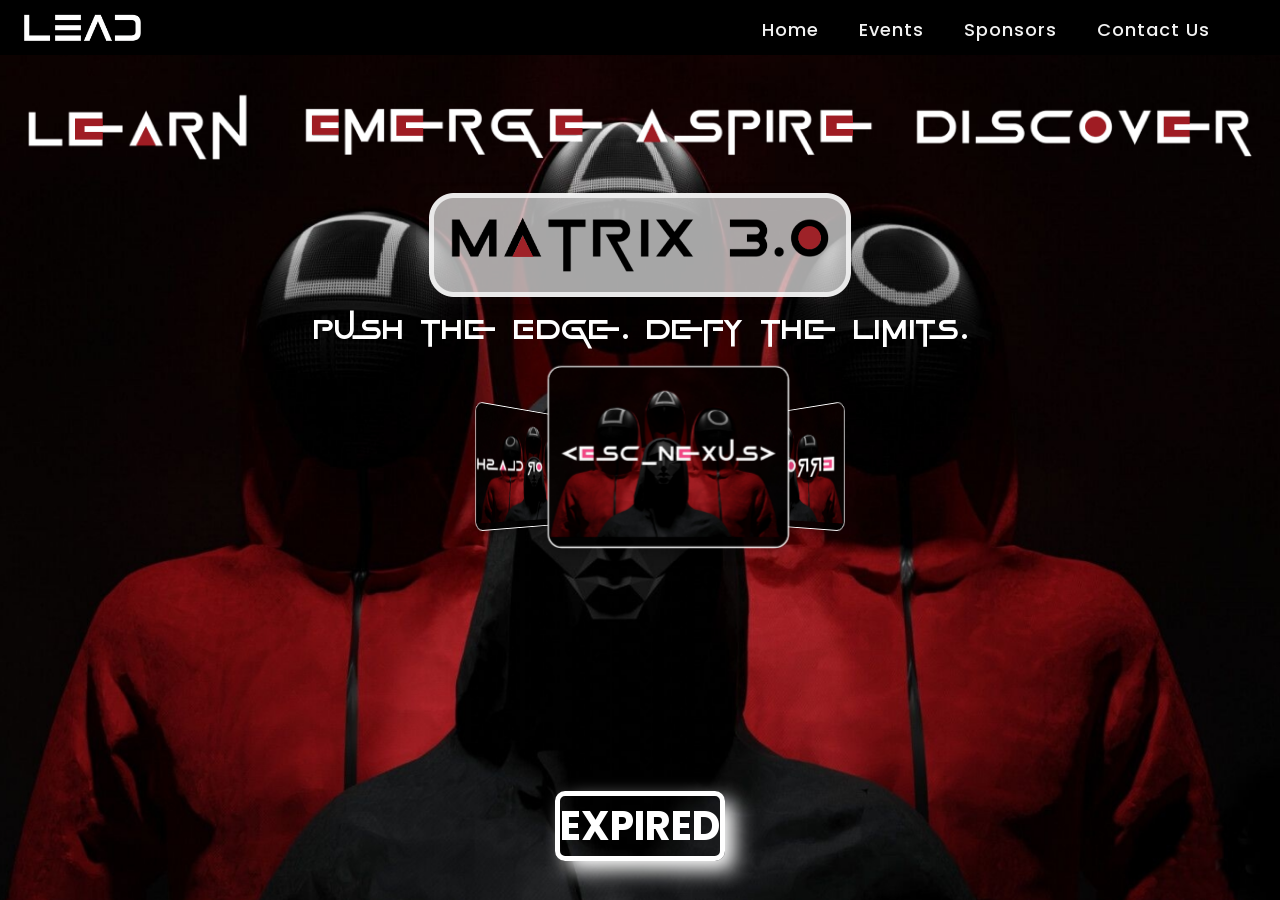
<file: Index.html>
<!DOCTYPE html>
<html lang="en" dir="ltr">
   <head>
      <meta charset="utf-8">
      <title>Matrix 3.0</title>
      <link rel="stylesheet" href="Others/Navbar/navbar.css">
      <link rel="stylesheet" href="https://cdnjs.cloudflare.com/ajax/libs/font-awesome/5.15.3/css/all.min.css"/>
      <link rel="stylesheet" href="Homepage/home.css">
      <meta name="viewport" content="width=device-width, initial-scale=1.0">
    </head>
   
    <body>

    <!--Nav Bar starts here-->
      <nav>
         <div class="logo">
            <img id="logo2" src="Others/Navbar/Leadlogo.png" >
         </div>
         <input type="checkbox" id="click">
         <label for="click" class="menu-btn">
         <i class="fas fa-bars"></i>
         </label>
         <ul>
            <li><a class="active" href="Index.html">Home</a></li>
            <li><a href="events.html">Events</a></li>
            <li><a href="Sponsors.html">Sponsors</a></li>
            <li><a href="Contact Us.html">Contact Us</a></li>
         </ul>
      </nav>

    <!--LEAD full form starts here -->
        <div class="fulllead">
            <img src="Homepage/Group 306.png" alt="lead">
        </div>

    <!--Matrix 3.0 starts here -->
        <div class="matrix">
            <img src="Homepage/Frame 37 (5).png" class="overlay-image" alt="Overlay Image">
        </div>


        <div class="tagline">Push the Edge. Defy the Limits.</div>

    <!-- Carousel -->
<div class="carousel">

    <div class="carousel-inner">

        <div class="carousel-item">
            <a href="events.html"><img src="Homepage/escape.png" alt="Image 2"></a>
        </div>

        <div class="carousel-item">
            <a href="events.html"><img src="Homepage/error404.png" alt="Image 4"></a>
        </div>

        <div class="carousel-item">
            <a href="test.html"><img src="Homepage/cashClash.png" alt="Image 6"></a>
        </div>
    </div>
</div>

    <!-- Timer element -->
<div class="timerbox">
    <!-- <img src="Homepage/Rectangle 265.png" class="timerframe" alt="Center Image"> -->
     <div id="timer" class="timer"></div>
<!-- 

    <div id="timer" class="timer"></div> -->
</div>


<script>
    // Timer Date
    var countDownDate = new Date("Jan 31, 2025 00:00:00").getTime();

    // Update the timer every 1 second
    var x = setInterval(function () {

        // Get the current date and time
        var now = new Date().getTime();

        // Find the distance between now and the count down date
        var distance = countDownDate - now;

        // Calculate days, hours, minutes, and seconds
        var days = Math.floor(distance / (1000 * 60 * 60 * 24));
        var hours = Math.floor((distance % (1000 * 60 * 60 * 24)) / (1000 * 60 * 60));
        var minutes = Math.floor((distance % (1000 * 60 * 60)) / (1000 * 60));
        var seconds = Math.floor((distance % (1000 * 60)) / 1000);

        // Display the result in the timer div
        document.getElementById("timer").innerHTML = days + " days: " + hours + "hrs: " + minutes + " mins: " + seconds + "s";

        // If the countdown is over, display a message
        if (distance < 0) {
            clearInterval(x);
            document.getElementById("timer").innerHTML = "EXPIRED";
        }
    }, 1000);


    


</script>



   </body>
</html>
</file>
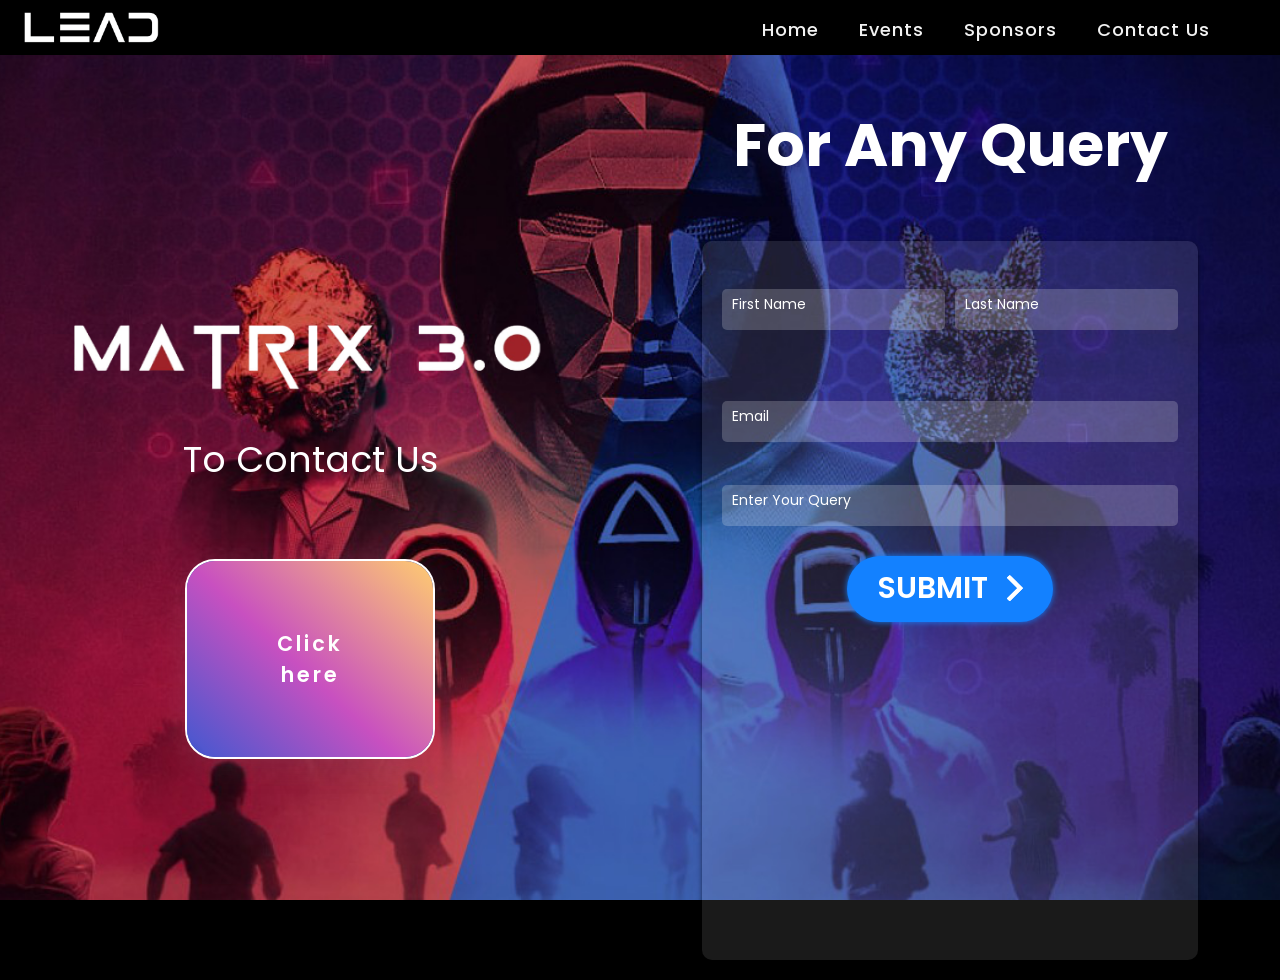
<file: Contact Us.html>
<!DOCTYPE html>
<html lang="en" dir="ltr">
   <head>
      <meta charset="utf-8">
      <title>Contact Us</title>
      <link rel="stylesheet" href="Others/Navbar/navbar.css">
      <link rel="stylesheet" href="https://cdnjs.cloudflare.com/ajax/libs/font-awesome/5.15.3/css/all.min.css"/>
      <link rel="stylesheet" href="ContactUs/contact_us.css" />
      <meta name="viewport" content="width=device-width, initial-scale=1.0">
<style>
        #logo2 {
            height: 40px;
        }

        @media (max-width: 425px) {
            #logo2 {
                height: 25px;
            }
        }
    </style>



      
   </head>
   <body>
    <nav class="navbarhide">
      <div class="logo">
         <img id="logo2" src="Others/Navbar/Leadlogo.png" >
      </div>
      <input type="checkbox" id="click">
      <label for="click" class="menu-btn">
      <i class="fas fa-bars"></i>
      </label>
      <ul>
         <li><a class="active" href="Index.html">Home</a></li>
         <li><a href="events.html">Events</a></li>
         <li><a href="Sponsors.html">Sponsors</a></li>
         <li><a href="Contact Us.html">Contact Us</a></li>
      </ul>
   </nav>


   
      <br>
      <!-- Main Content -->
      <div class="main-container">
        <div class="left-section">
  
          <img src="ContactUs/matrix.png" alt="Matrix 3.0 Image" class="matrix-image" />
          <p>To Contact Us</p>
          <div class="card">
            <div class="background"></div>
            <div class="logo1">Click here</div>
  
            <a href="http://leadtiet.netlify.app/">
              <div class="box box1">
                <span class="icon"
                  >
                  <svg xmlns="http://www.w3.org/2000/svg" viewBox="0 0 512 512"><!--!Font Awesome Free 6.7.2 by @fontawesome - https://fontawesome.com License - https://fontawesome.com/license/free Copyright 2025 Fonticons, Inc.--><path d="M352 256c0 22.2-1.2 43.6-3.3 64l-185.3 0c-2.2-20.4-3.3-41.8-3.3-64s1.2-43.6 3.3-64l185.3 0c2.2 20.4 3.3 41.8 3.3 64zm28.8-64l123.1 0c5.3 20.5 8.1 41.9 8.1 64s-2.8 43.5-8.1 64l-123.1 0c2.1-20.6 3.2-42 3.2-64s-1.1-43.4-3.2-64zm112.6-32l-116.7 0c-10-63.9-29.8-117.4-55.3-151.6c78.3 20.7 142 77.5 171.9 151.6zm-149.1 0l-176.6 0c6.1-36.4 15.5-68.6 27-94.7c10.5-23.6 22.2-40.7 33.5-51.5C239.4 3.2 248.7 0 256 0s16.6 3.2 27.8 13.8c11.3 10.8 23 27.9 33.5 51.5c11.6 26 20.9 58.2 27 94.7zm-209 0L18.6 160C48.6 85.9 112.2 29.1 190.6 8.4C165.1 42.6 145.3 96.1 135.3 160zM8.1 192l123.1 0c-2.1 20.6-3.2 42-3.2 64s1.1 43.4 3.2 64L8.1 320C2.8 299.5 0 278.1 0 256s2.8-43.5 8.1-64zM194.7 446.6c-11.6-26-20.9-58.2-27-94.6l176.6 0c-6.1 36.4-15.5 68.6-27 94.6c-10.5 23.6-22.2 40.7-33.5 51.5C272.6 508.8 263.3 512 256 512s-16.6-3.2-27.8-13.8c-11.3-10.8-23-27.9-33.5-51.5zM135.3 352c10 63.9 29.8 117.4 55.3 151.6C112.2 482.9 48.6 426.1 18.6 352l116.7 0zm358.1 0c-30 74.1-93.6 130.9-171.9 151.6c25.5-34.2 45.2-87.7 55.3-151.6l116.7 0z"/></svg>
               
               
               </span>
              </div>
            </a>
            <a href="https://www.instagram.com/lead_tiet/">
              <div class="box box2">
                <span class="icon"
                  ><svg xmlns="http://www.w3.org/2000/svg" viewBox="0 0 448 512"><!--!Font Awesome Free 6.7.2 by @fontawesome - https://fontawesome.com License - https://fontawesome.com/license/free Copyright 2025 Fonticons, Inc.--><path d="M224.1 141c-63.6 0-114.9 51.3-114.9 114.9s51.3 114.9 114.9 114.9S339 319.5 339 255.9 287.7 141 224.1 141zm0 189.6c-41.1 0-74.7-33.5-74.7-74.7s33.5-74.7 74.7-74.7 74.7 33.5 74.7 74.7-33.6 74.7-74.7 74.7zm146.4-194.3c0 14.9-12 26.8-26.8 26.8-14.9 0-26.8-12-26.8-26.8s12-26.8 26.8-26.8 26.8 12 26.8 26.8zm76.1 27.2c-1.7-35.9-9.9-67.7-36.2-93.9-26.2-26.2-58-34.4-93.9-36.2-37-2.1-147.9-2.1-184.9 0-35.8 1.7-67.6 9.9-93.9 36.1s-34.4 58-36.2 93.9c-2.1 37-2.1 147.9 0 184.9 1.7 35.9 9.9 67.7 36.2 93.9s58 34.4 93.9 36.2c37 2.1 147.9 2.1 184.9 0 35.9-1.7 67.7-9.9 93.9-36.2 26.2-26.2 34.4-58 36.2-93.9 2.1-37 2.1-147.8 0-184.8zM398.8 388c-7.8 19.6-22.9 34.7-42.6 42.6-29.5 11.7-99.5 9-132.1 9s-102.7 2.6-132.1-9c-19.6-7.8-34.7-22.9-42.6-42.6-11.7-29.5-9-99.5-9-132.1s-2.6-102.7 9-132.1c7.8-19.6 22.9-34.7 42.6-42.6 29.5-11.7 99.5-9 132.1-9s102.7-2.6 132.1 9c19.6 7.8 34.7 22.9 42.6 42.6 11.7 29.5 9 99.5 9 132.1s2.7 102.7-9 132.1z"/></svg>
                ></span>
              </div>
            </a>
  
            <a href="https://www.linkedin.com/company/lead-tiet/">
              <div class="box box3">
                <span class="icon"
                >
              
                <svg xmlns="http://www.w3.org/2000/svg" viewBox="0 0 448 512"><!--!Font Awesome Free 6.7.2 by @fontawesome - https://fontawesome.com License - https://fontawesome.com/license/free Copyright 2025 Fonticons, Inc.--><path d="M100.3 448H7.4V148.9h92.9zM53.8 108.1C24.1 108.1 0 83.5 0 53.8a53.8 53.8 0 0 1 107.6 0c0 29.7-24.1 54.3-53.8 54.3zM447.9 448h-92.7V302.4c0-34.7-.7-79.2-48.3-79.2-48.3 0-55.7 37.7-55.7 76.7V448h-92.8V148.9h89.1v40.8h1.3c12.4-23.5 42.7-48.3 87.9-48.3 94 0 111.3 61.9 111.3 142.3V448z"/></svg>




                ></span>
              </div>
            </a>
  
            <a href="https://www.youtube.com/@leadsociety7357">
              <div class="box box4">
                <span class="icon"
                  ><svg xmlns="http://www.w3.org/2000/svg" viewBox="0 0 576 512"><!--!Font Awesome Free 6.7.2 by @fontawesome - https://fontawesome.com License - https://fontawesome.com/license/free Copyright 2025 Fonticons, Inc.--><path d="M549.7 124.1c-6.3-23.7-24.8-42.3-48.3-48.6C458.8 64 288 64 288 64S117.2 64 74.6 75.5c-23.5 6.3-42 24.9-48.3 48.6-11.4 42.9-11.4 132.3-11.4 132.3s0 89.4 11.4 132.3c6.3 23.7 24.8 41.5 48.3 47.8C117.2 448 288 448 288 448s170.8 0 213.4-11.5c23.5-6.3 42-24.2 48.3-47.8 11.4-42.9 11.4-132.3 11.4-132.3s0-89.4-11.4-132.3zm-317.5 213.5V175.2l142.7 81.2-142.7 81.2z"/></svg>
                ></span>
              </div>
            </a>
  
            <!-- <div class="box box5"></div> -->
          </div>
        </div>
  
        <div class="right-section">
          <h2>For Any Query</h2>
          <form class="query-form">
            
            <div class="name-fields">
              <input
                type="text"
                name="first_name"
                placeholder="First Name"
                required
              />
              <input
                type="text"
                name="last_name"
                placeholder="Last Name"
                required
              />
            </div>
            <div class="name-fields1">
               <input type="email" name="email" placeholder="Email" required /> 
            </div>

            <div class="name-fields2">
            <input
               type="text"
               name="query"
               placeholder="Enter Your Query"
               required
               />
            </div>



            <div class="btn-conteiner">
              <a class="btn-content" href="#">
                <span class="btn-title">SUBMIT</span>
                <span class="icon-arrow">
                  <svg
                    width="66px"
                    height="43px"
                    viewBox="0 0 66 43"
                    version="1.1"
                    xmlns="http://www.w3.org/2000/svg"
                    xmlns:xlink="http://www.w3.org/1999/xlink"
                  >
                    <g
                      id="arrow"
                      stroke="none"
                      stroke-width="1"
                      fill="none"
                      fill-rule="evenodd"
                    >
                      <path
                        id="arrow-icon-one"
                        d="M40.1543933,3.89485454 L43.9763149,0.139296592 C44.1708311,-0.0518420739 44.4826329,-0.0518571125 44.6771675,0.139262789 L65.6916134,20.7848311 C66.0855801,21.1718824 66.0911863,21.8050225 65.704135,22.1989893 C65.7000188,22.2031791 65.6958657,22.2073326 65.6916762,22.2114492 L44.677098,42.8607841 C44.4825957,43.0519059 44.1708242,43.0519358 43.9762853,42.8608513 L40.1545186,39.1069479 C39.9575152,38.9134427 39.9546793,38.5968729 40.1481845,38.3998695 C40.1502893,38.3977268 40.1524132,38.395603 40.1545562,38.3934985 L56.9937789,21.8567812 C57.1908028,21.6632968 57.193672,21.3467273 57.0001876,21.1497035 C56.9980647,21.1475418 56.9959223,21.1453995 56.9937605,21.1432767 L40.1545208,4.60825197 C39.9574869,4.41477773 39.9546013,4.09820839 40.1480756,3.90117456 C40.1501626,3.89904911 40.1522686,3.89694235 40.1543933,3.89485454 Z"
                        fill="#FFFFFF"
                      ></path>
                      <path
                        id="arrow-icon-two"
                        d="M20.1543933,3.89485454 L23.9763149,0.139296592 C24.1708311,-0.0518420739 24.4826329,-0.0518571125 24.6771675,0.139262789 L45.6916134,20.7848311 C46.0855801,21.1718824 46.0911863,21.8050225 45.704135,22.1989893 C45.7000188,22.2031791 45.6958657,22.2073326 45.6916762,22.2114492 L24.677098,42.8607841 C24.4825957,43.0519059 24.1708242,43.0519358 23.9762853,42.8608513 L20.1545186,39.1069479 C19.9575152,38.9134427 19.9546793,38.5968729 20.1481845,38.3998695 C20.1502893,38.3977268 20.1524132,38.395603 20.1545562,38.3934985 L36.9937789,21.8567812 C37.1908028,21.6632968 37.193672,21.3467273 37.0001876,21.1497035 C36.9980647,21.1475418 36.9959223,21.1453995 36.9937605,21.1432767 L20.1545208,4.60825197 C19.9574869,4.41477773 19.9546013,4.09820839 20.1480756,3.90117456 C20.1501626,3.89904911 20.1522686,3.89694235 20.1543933,3.89485454 Z"
                        fill="#FFFFFF"
                      ></path>
                      <path
                        id="arrow-icon-three"
                        d="M0.154393339,3.89485454 L3.97631488,0.139296592 C4.17083111,-0.0518420739 4.48263286,-0.0518571125 4.67716753,0.139262789 L25.6916134,20.7848311 C26.0855801,21.1718824 26.0911863,21.8050225 25.704135,22.1989893 C25.7000188,22.2031791 25.6958657,22.2073326 25.6916762,22.2114492 L4.67709797,42.8607841 C4.48259567,43.0519059 4.17082418,43.0519358 3.97628526,42.8608513 L0.154518591,39.1069479 C-0.0424848215,38.9134427 -0.0453206733,38.5968729 0.148184538,38.3998695 C0.150289256,38.3977268 0.152413239,38.395603 0.154556228,38.3934985 L16.9937789,21.8567812 C17.1908028,21.6632968 17.193672,21.3467273 17.0001876,21.1497035 C16.9980647,21.1475418 16.9959223,21.1453995 16.9937605,21.1432767 L0.15452076,4.60825197 C-0.0425130651,4.41477773 -0.0453986756,4.09820839 0.148075568,3.90117456 C0.150162624,3.89904911 0.152268631,3.89694235 0.154393339,3.89485454 Z"
                        fill="#FFFFFF"
                      ></path>
                    </g>
                  </svg>
                </span>
              </a>
            </div>
          </form>
        </div>
      </div>
  
      <script src="ContactUs/contact_us.js"></script>
  







   </body>
</html>
</file>
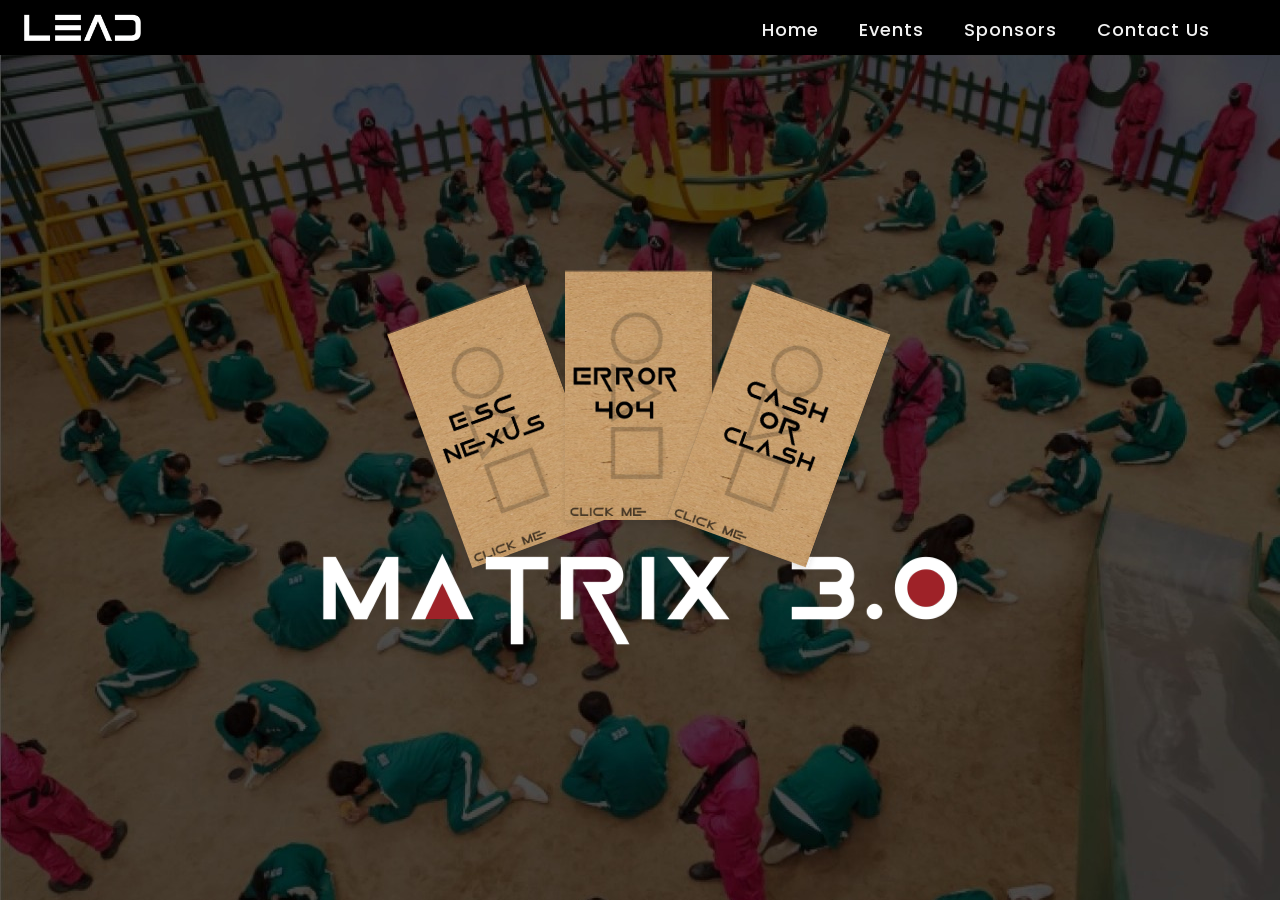
<file: events.html>
<!DOCTYPE html>
<html lang="en">
<head>
    <meta charset="UTF-8">
    <meta name="viewport" content="width=device-width, initial-scale=1.0">
    <link rel="stylesheet" href="Others/Navbar/navbar.css">
    <link rel="stylesheet" href="./events/event.css">
    <link rel="stylesheet" href="https://cdnjs.cloudflare.com/ajax/libs/font-awesome/6.0.0/css/all.min.css">

    <title>Events</title>
</head>
<body>
    <nav class="navbarhide">
        <div class="logo">
           <img id="logo2" src="Others/Navbar/Leadlogo.png" >
        </div>
        <input type="checkbox" id="click">
        <label for="click" class="menu-btn">
        <i class="fas fa-bars"></i>
        </label>
        <ul>
           <li><a class="active" href="Index.html">Home</a></li>
           <li><a href="events.html">Events</a></li>
           <li><a href="Sponsors.html">Sponsors</a></li>
           <li><a href="Contact Us.html">Contact Us</a></li>
        </ul>
     </nav>

    <div class="blackscreen" id="blackscreen"></div>

    <div class="container">
        <div class="card" id="div1" onclick="openModal('modal1')"></div>
        <div class="card" id="div2" onclick="openModal('modal2')"></div>
        <div class="card" id="div3" onclick="openModal('modal3')"></div>
    </div>

    <div id="modal1" class="modal">
        <div class="modal-content">
            <a href="" class="close-btn" onclick="closeModal()">&times;</a>
        </div>
        <img src="./events/esc_nexus.png" alt="Cash Or Clash" class="rulebookImage">
        <a href="Registration.html">
         <div class="register" onclick="redirectToPage()">Register</div>
       </a>
    </div>

    <div id="modal2" class="modal">
        <div class="modal-content">
            <a href="" class="close-btn" onclick="closeModal()">&times;</a>
        </div>
        <img src="./events/error404.png" alt="Cash Or Clash" class="rulebookImage">
        
        <a href="Registration.html">
         <div class="register" onclick="redirectToPage()">Register</div>
       </a>

    </div>

    <div id="modal3" class="modal">
        <div class="modal-content">
            <a href="#" class="close-btn" onclick="closeModal()">&times;</a>
        </div>

        <img src="./events/cash_or_clash.png" alt="Cash Or Clash" class="rulebookImage">
        <a href="Registration.html">
        <div class="register" onclick="redirectToPage()">Register</div>
      </a>
    </div>

    <div class="matrix">
        <img src="./events/matrix.png" alt="matrix">
    </div>



    <script>
        function openModal(modalId) {
            document.getElementById('blackscreen').style.display = 'block';
            document.getElementById(modalId).style.display = 'flex';
            document.querySelectorAll('.card').forEach(card => {
                card.style.opacity = '0.3'; // Dim all cards when modal opens
            });
            document.querySelector('.navbarhide').style.display = 'none';
        }

        function closeModal() {
            document.getElementById('blackscreen').style.display = 'none';
            document.querySelectorAll('.modal').forEach(modal => {
                modal.style.display = 'none';
            });
            document.querySelectorAll('.card').forEach(card => {
                card.style.opacity = '1'; // Restore card opacity when modal closes
            });

            document.querySelector('.navbarhide').style.display = 'flex';

        function redirectToPage() {
        window.location.href="Registration.html"; // Redirects to abc.html
            }
}
    </script>
</body>
</html>
</file>
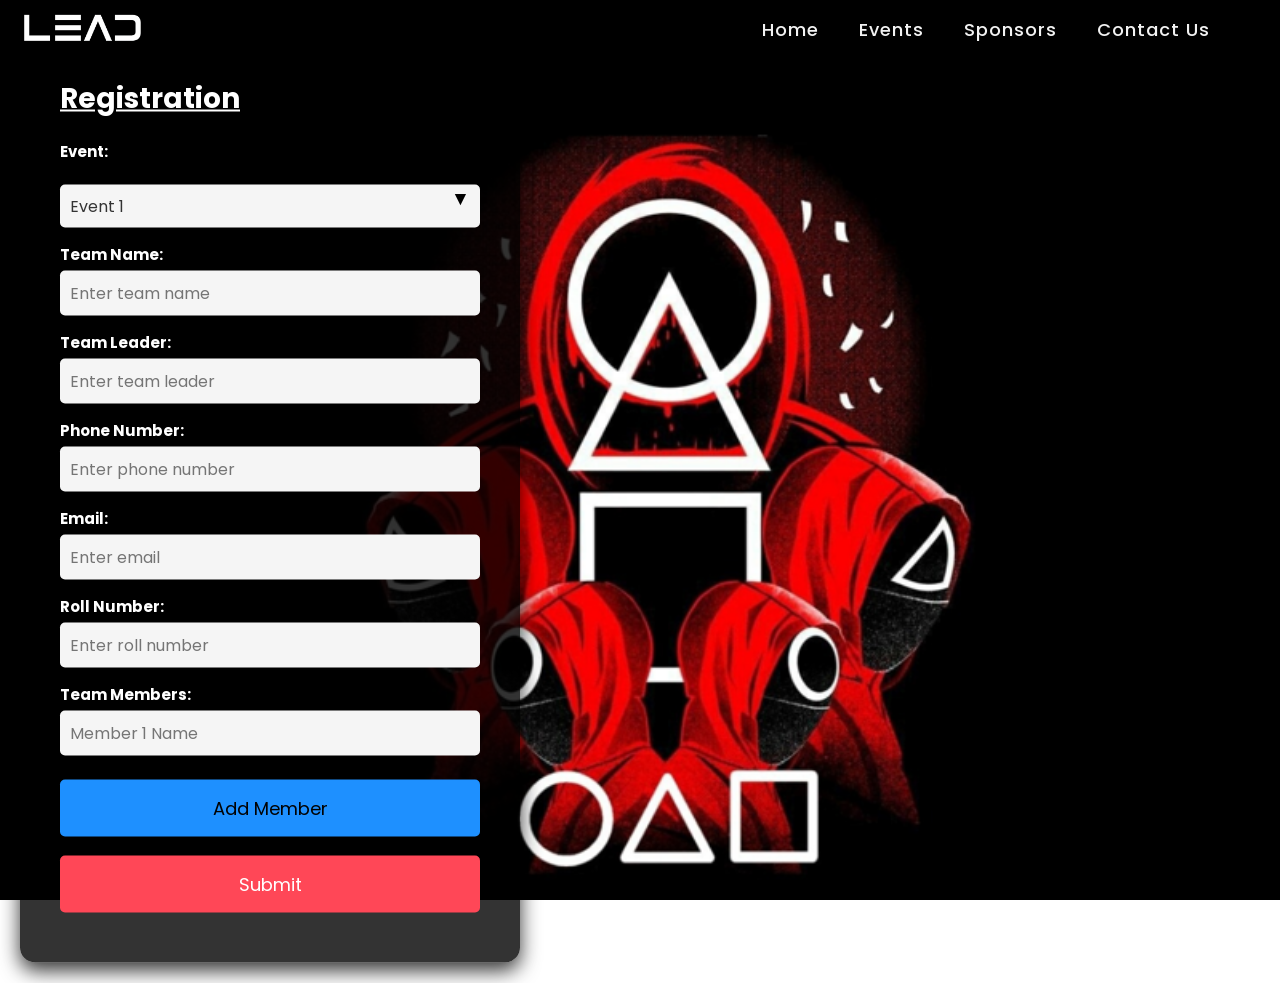
<file: Registration.html>
<!DOCTYPE html>
<html lang="en">
  <head>
    <meta charset="UTF-8" />
    <meta name="viewport" content="width=device-width, initial-scale=1.0" />
    <link rel="stylesheet" href="Others/Navbar/navbar.css">
    <link rel="stylesheet" href="https://cdnjs.cloudflare.com/ajax/libs/font-awesome/5.15.3/css/all.min.css"/>
    <title>Registration</title>
    <link rel="stylesheet" href="./registration/style.css">
  </head>
  <body>


    <nav>
      <div class="logo">
         <img id="logo2" src="Others/Navbar/Leadlogo.png" >
      </div>
      <input type="checkbox" id="click">
      <label for="click" class="menu-btn">
      <i class="fas fa-bars"></i>
      </label>
      <ul>
         <li><a class="active" href="Index.html">Home</a></li>
         <li><a href="events.html">Events</a></li>
         <li><a href="Sponsors.html">Sponsors</a></li>
         <li><a href="Contact Us.html">Contact Us</a></li>
      </ul>
   </nav>

    <!-- Main Content -->
    <div class="content">
      <div class="container">
        <h1>Registration</h1>
        <form id="registrationForm">
          <div class="form-group">
            <label for="event">Event:</label>
            <div class="select-wrapper">
              <select id="event" name="event" required>
                <option value="event1" style="color: black;">Event 1</option>
                <option value="event2" style="color: black;">Event 2</option>
                <option value="event3" style="color: black;">Event 3</option>
              </select>
              <span class="dropdown-icon">&#9662</span>
            </div>
          </div>
          <div class="form-group">
            <label for="teamName">Team Name:</label>
            <input
              type="text"
              id="teamName"
              name="teamName"
              placeholder="Enter team name"
              required
            />
          </div>
          <div class="form-group">
            <label for="teamLeader">Team Leader:</label>
            <input
              type="text"
              id="teamLeader"
              name="teamLeader"
              placeholder="Enter team leader"
              required
            />
          </div>
          <div class="form-group">
            <label for="phoneNo">Phone Number:</label>
            <input
              type="tel"
              id="phoneNo"
              name="phoneNo"
              placeholder="Enter phone number"
              required
            />
          </div>
          <div class="form-group">
            <label for="email">Email:</label>
            <input
              type="email"
              id="email"
              name="email"
              placeholder="Enter email"
              required
            />
          </div>
          <div class="form-group">
            <label for="rollNo">Roll Number:</label>
            <input
              type="text"
              id="rollNo"
              name="rollNo"
              placeholder="Enter roll number"
              required
            />
          </div>
          <div id="membersContainer" class="form-group">
            <label>Team Members:</label>
            <input
              type="text"
              name="memberName"
              placeholder="Member 1 Name"
              required
            />
          </div>
          <button type="button" class="add-btn" onclick="addMember()">
            Add Member
          </button>
          <button type="submit" class="submit-btn">Submit</button>
        </form>
      </div>
    </div>

    <script>
      function toggleNavbar() {
        const navbar = document.getElementById("navbar");
        navbar.classList.toggle("open");
      }

      function addMember() {
        const membersContainer = document.getElementById("membersContainer");
        const inputCount = membersContainer.querySelectorAll("input").length;

        if (inputCount >= 3) {
            alert("You can only add up to 3 additional members.");
            return;
        }

        const newMemberInput = document.createElement("input");
        newMemberInput.type = "text";
        newMemberInput.name = "memberName";
        newMemberInput.placeholder = `Member ${inputCount + 1} Name`;
        newMemberInput.style = `
          width: 100%;
          padding: 10px;
          font-size: 16px;
          border: none;
          border-radius: 5px;
          background: rgba(255, 255, 255, 0.15);
          color: rgb(6, 6, 6);
          margin-top: 10px;
          background-color: whitesmoke;
        `;

        membersContainer.appendChild(newMemberInput);
      }

      const form = document.getElementById("registrationForm");
      form.addEventListener("submit", async (event) => {
        event.preventDefault();

        const membersInputs = document.getElementsByName("memberName");
        const members = Array.from(membersInputs)
          .map((input) => input.value.trim())
          .filter((name) => name !== "");

        const data = {
          event: document.getElementById("event").value,
          teamName: document.getElementById("teamName").value,
          teamLeader: document.getElementById("teamLeader").value,
          phoneNo: document.getElementById("phoneNo").value,
          email: document.getElementById("email").value,
          rollNo: document.getElementById("rollNo").value,
          members,
        };

        try {
          const response = await fetch("https://backend-rug7.onrender.com/register", {
            method: "POST",
            headers: {
              "Content-Type": "application/json",
            },
            body: JSON.stringify(data),
          });

          const result = await response.json();
          if (response.ok) {
            alert("Registration successful!");
          } else {
            alert(`Error: ${result.message}`);
          }
        } catch (error) {
          console.error("Error submitting form:", error);
          alert("An error occurred while submitting the form. Please try again.");
        }
      });
    </script>
  </body>
</html>
</file>
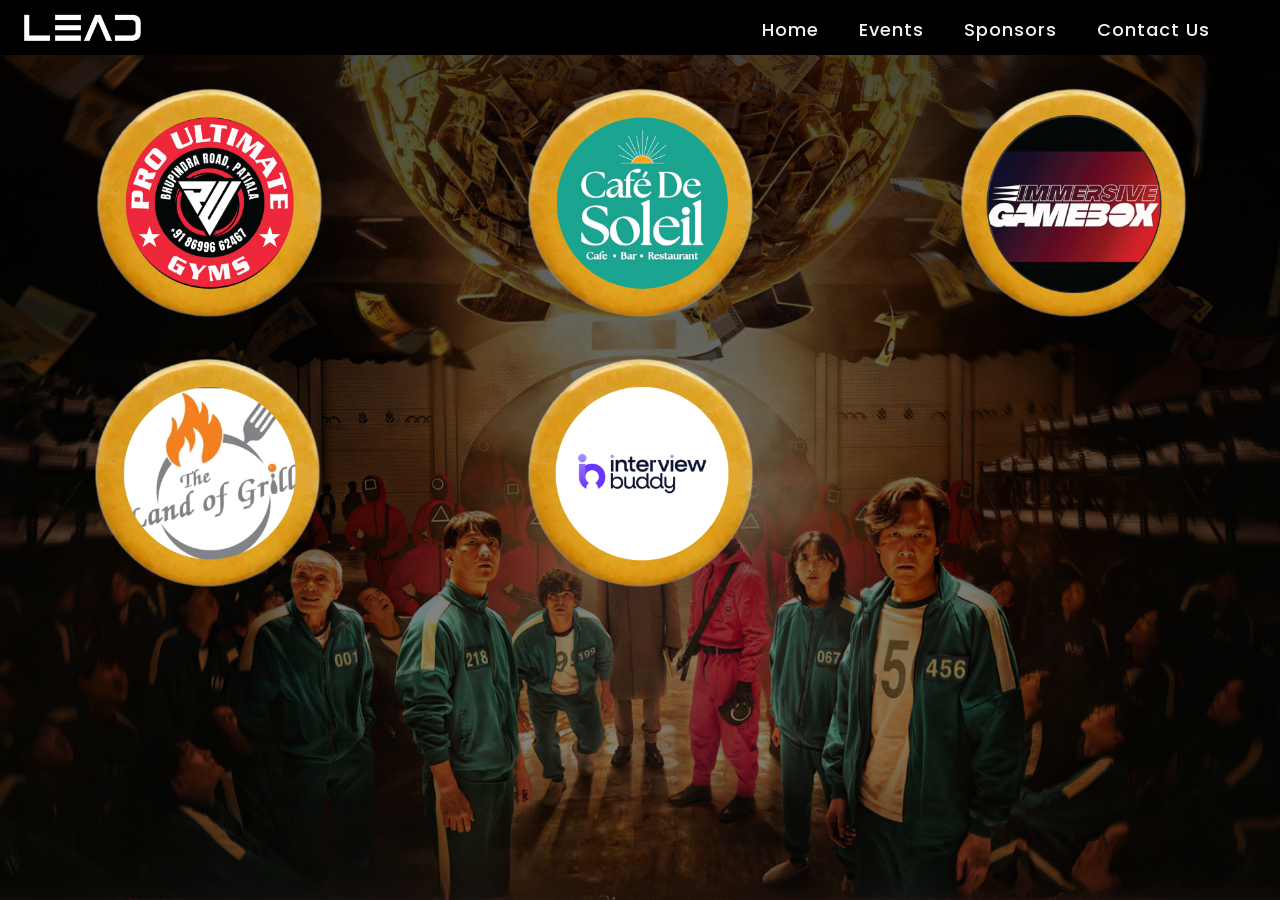
<file: Sponsors.html>
<!DOCTYPE html>
<html lang="en">
<head>
  <meta charset="UTF-8">
  <meta name="viewport" content="width=device-width, initial-scale=1.0">
  <title>Cookie Layout</title>
  <link rel="stylesheet" href="./Sponsors/sp.css">
  <link rel="stylesheet" href="Others/Navbar/navbar.css">
  <link rel="stylesheet" href="https://cdnjs.cloudflare.com/ajax/libs/font-awesome/5.15.3/css/all.min.css"/>
  
</head>
<body>
  <nav>
    <div class="logo">
       <img id="logo2" src="Others/Navbar/Leadlogo.png" >
    </div>
    <input type="checkbox" id="click">
    <label for="click" class="menu-btn">
    <i class="fas fa-bars"></i>
    </label>
    <ul>
       <li><a href="Index.html">Home</a></li>
       <li><a href="events.html">Events</a></li>
       <li><a href="Sponsors.html">Sponsors</a></li>
       <li><a href="Contact Us.html">Contact Us</a></li>
    </ul>
 </nav>

     
    

     
 <!-- <div class="mainSponsors">  
 <div class="sponser_head">
  <h1><a class="link link--SPONSERS" href="#" data-letters="Title Sponsors">Title Sponsors</a></h1>
</div>     -->



    
    
 <div class="cookie-container1">
   <div class="cookie1"></div>
   <div class="cookie-half left-half1"></div>
   <div class="cookie-half right-half1"></div>
   <div class="cookie-detail1"> <br>Pro <br>Ultimate <br> Gyms</div>
 </div>
  <!-- Container 1 -->
  <div class="cookie-container">
    <div class="cookie"></div>
    <div class="cookie-half left-half"></div>
    <div class="cookie-half right-half"></div>
    <div class="cookie-detail"><br>Cafe <br> De <br> Soleil</div>
  </div>

<!-- </div> -->

  <!-- <div class="sponser_head">
    <h1><a class="link link--SPONSERS" href="#" data-letters="SPONSERS">Associate Sponsors</a></h1>
  </div>      
<br> -->
  <!-- Container 2 -->

  <!-- Container 3 -->
  <div class="cookie-container2">
    <div class="cookie2"></div>
    <div class="cookie-half left-half2"></div>
    <div class="cookie-half right-half2"></div>
    <div class="cookie-detail2">Gamebox</div>
  </div>

  <!-- Container 4 -->
  <div class="cookie-container3">
    <div class="cookie3"></div>
    <div class="cookie-half left-half3"></div>
    <div class="cookie-half right-half3"></div>
    <div class="cookie-detail3">Land <br> Of <br>Grill</div>
  </div>

  <!-- Container 5 -->
  <div class="cookie-container4">
    <div class="cookie4"></div>
    <div class="cookie-half left-half4"></div>
    <div class="cookie-half right-half4"></div>
    <div class="cookie-detail4">Interview <br> Buddy</div>
  </div>

</body>
</html>
</file>
<file: Others/Navbar/navbar.css>
@import url('https://fonts.googleapis.com/css?family=Poppins:400,500,600,700&display=swap');
*{
  margin: 0;
  padding: 0;
  box-sizing: border-box;
  font-family: 'Poppins', sans-serif;
} 
nav{
  display: flex;
  height: 55px;
  width: 100%;
  background: #000000;
  align-items: center;
  justify-content: space-between;
  padding: 4px 50px 0px 5px;
  flex-wrap: wrap;
  z-index: 5000;
}
nav .logo{
  /* position: absolute; */
  /* top: 10px; */
  /* left: 10px; */

  font-size: 18px;
    font-weight: bold;
    color: white;
    margin: 0; /* Remove margin */
    padding: 0px 20px 0px 15px;
    height:auto;
    

}

        #logo2 {
            height: 35px;
        }

        @media (max-width: 425px) {
            #logo2 {
                height: 25px;
            }
          }

nav ul{
  display: flex;
  flex-wrap: wrap;
  list-style: none;
  z-index: 5000;



  margin: 0;
  padding: 0;
}
nav ul li{
  margin: 0 5px;
}
nav ul li a{
  color: #f2f2f2;
  text-decoration: none;
  font-size: 18px;
  font-weight: 500;
  padding: 8px 15px;
  border-radius: 5px;
  letter-spacing: 1px;
  transition: all 0.3s ease;
}
nav ul li a:hover{
  color: #111;
  background: #fff;
}

nav ul li a.active1{
  color: hsl(0, 0%, 100%);
  background: #7d6565;
}

nav .menu-btn i{
  color: #fff;
  font-size: 22px;
  cursor: pointer;
  display: none;
}
input[type="checkbox"]{
  display: none;
}
@media (max-width: 1000px){
  nav{
    padding: 0 30px 0 4px;
  }
}
@media (max-width: 900px) {
  nav .menu-btn i{
    display: block;
  }
  #click:checked ~ .menu-btn i:before{
    content: "\f00d";
  }
  nav ul{
    position: fixed;
    top: 80px;
    left: -100%;
    background: #111;
    height: 100vh;
    width: 100%;
    text-align: center;
    display: block;
    transition: all 0.3s ease;
  }
  #click:checked ~ ul{
    left: 0;
  }
  nav ul li{
    width: 100%;
    margin: 40px 0;
  }
  nav ul li a{
    width: 100%;
    margin-left: -100%;
    display: block;
    font-size: 20px;
    transition: 0.6s cubic-bezier(0.68, -0.55, 0.265, 1.55);
  }
  #click:checked ~ ul li a{
    margin-left: 0px;
  }
  nav ul li a:hover{
    background: none;
    color: cyan;
  }

  nav ul li a.active1{
    background: none;
    color: rgb(250, 250, 250);
  }
}
.content{
  position: absolute;
  top: 50%;
  left: 50%;
  transform: translate(-50%, -50%);
  text-align: center;
  z-index: -1;
  width: 100%;
  padding: 0 30px;
  color: #1b1b1b;
}
.content div{
  font-size: 40px;
  font-weight: 700;
}
</file>
<file: Homepage/home.css>
@font-face {
    font-family: 'CustomFont';
    src: url('Game Of Squids.ttf') format('truetype');
    font-weight: normal;
    font-style: normal;
}
        
        body {
            margin: 0;
            padding: 0;
            background: url('backgroundd.png') no-repeat center center fixed;
            background-size: cover;
            display: flex;
            flex-direction: column;
            align-items: center;
            height: 100vh;
            font-family: Arial, sans-serif;
/*             overflow: hidden; */
        }

        .fulllead {
           max-width: 100%;
           padding: 0%;
            /* position: relative; */

            /* transform: translateX(-50%); */
            z-index: 8;
        }

        .fulllead img {
            max-width: 100%;
            padding-left: 2%;
            padding-right: 2%;
            height: auto;
            position: relative;
        }

        .matrix {
            width: 35%; /* Container width is 35% of the viewport width */
            max-width: 100%; /* Optional: Set a maximum width */
            /* aspect-ratio: 1; Ensures the div maintains a square shape */
            display: flex;
            justify-content: center; /* Center-aligns the image horizontally */
            align-items: center; /* Center-aligns the image vertically */
          }
      
          .overlay-image {
            width: 100%; /* Image will fit inside the .matrix container */
            height: auto; /* Maintains the aspect ratio of the image */
            border-radius: 10px; /* Optional: Add rounded corners if needed */
            box-shadow: 0 4px 8px rgba(0, 0, 0, 0.2); /* Optional: Add shadow for aesthetics */
          }


          .tagline{
            color: white;
            font-size: 30px;
            font-family:'CustomFont';
          }
      
        /* Carousel styles */
        .carousel {
            position: relative;
            width: 10.5%;
            height: 20%;
            perspective: 600px;
            top: 5%;
        }

        .carousel-inner {
            width: 100%;
            height: 100%;
            position: absolute;
            transform-style: preserve-3d;
            animation: rotate 10s infinite linear reverse;
        }

        .carousel-item {
            position: absolute;
            width: 130%;
            height: auto;
            background: rgba(0, 0, 0, 0.9);
            
            border: 1px solid #ffffff;
            border-radius: 10px;
            box-shadow: 0 4px 10px rgba(0, 0, 0, 0.3);
            overflow: hidden;
            transform-style: preserve-3d;  
        }

        .carousel-item img {
            width: 100%;
            height: 100%;
            object-fit: cover;
            background-size: cover;
        }

        .carousel-item:nth-child(1) {
            transform: rotateY(0deg) translateZ(165px);
            z-index: -1;
        }

        .carousel-item:nth-child(2) {
            transform: rotateY(120deg) translateZ(165px);
            z-index: 0;
        }

        .carousel-item:nth-child(3) {
            transform: rotateY(240deg) translateZ(165px);
            z-index: 1;
        }

        @keyframes rotate {
  0% {
    transform: rotateY(0deg);
  }
  100% {
    transform: rotateY(360deg);
  }
        }

        .timerbox {
            width: 100%;
            display: flex;
            flex-direction: column;  /* Stack items vertically */
            justify-content: center;
            align-items: center;
            margin-top: 15%; /* Adjust margin to position properly */
            gap: 10px; /* Add space between elements */
            height: auto;


        }
        
        /* .timerframe {
            width: 37%;
            height: auto;
            border-radius: 1%;
            max-width: 500px;
        } */
        
        .timer {
            font-size: 40px;
            color: #fff;
            margin-top: 5%;
            margin-bottom: 2.5%;
            font-weight: bold;
            text-align: center;
            border-radius: 10px;
            box-shadow: 10px 10px 20px white;
            border: 5px solid white;
            border-radius: 10px;
           
            /* border: 10px solid rgb(176, 48, 48);
            border-radius: 20px;  */
        }


        



@media (max-width: 1250px){
    .carousel-item{
        width: 150%;
        height: auto;
    }
    .timer{
        font-size: 30px;
    }

}





       
    @media (max-width: 768px) {


        body{
                background-image: url('backgroundd1.png');
            }

        .tagline{
            font-size: 25px;
        }


        .matrix {
                width: 60%; /* Adjust the container width for smaller screens */
                position: relative;
                margin-top: 2.5%;
              }
        .timer{
                margin-top: 5% ;
                font-size: 30px;
            }
            
        .carousel{
                perspective: 600px;
            }
            
        .carousel-item{
                
                 width: 250%;
                height: auto; 
            } 
        .carousel-item:nth-child(1) {
                transform: rotateY(0deg) translateZ(100px);
                z-index: 3;
            }
    
        .carousel-item:nth-child(2) {
                transform: rotateY(120deg) translateZ(100px);
                z-index: 3;
            }
    
        .carousel-item:nth-child(3) {
                transform: rotateY(240deg) translateZ(100px);
                z-index: 3;
            } 
        }
        


        @media (max-width: 630px){
            .tagline{
                font-size: 20px;
            }

        }

    @media (max-width: 480px) {
                
    .fulllead {
        position: relative;
        margin-top: 5%;
        
        
        
        
    }
        
    .matrix {
        width: 80% !important;
        position: relative;
        margin-top: 10%;
    }

    .tagline{
        margin-top: 7.5%;
        font-size: 20px;
    }

    .carousel{
        margin-top: 10%;
    perspective: 600px;
    }
                
    .carousel-item{
                    
        width: 320%;
        height: auto; 
    } 
    .carousel-item:nth-child(1) {
        transform: rotateY(0deg) translateZ(100px);
        z-index: 1;
    }
        
    .carousel-item:nth-child(2) {
        transform: rotateY(120deg) translateZ(100px);
        z-index: 1;
    }
        
    .carousel-item:nth-child(3) {
        transform: rotateY(240deg) translateZ(100px);
        z-index: 1;
    } 
    .timer{
            font-size: 30px;
          }
    .timerbox{
        margin-top: 40%;
    }

    }


    @media (max-width: 435px){
        .tagline{
            font-size: 18px;
            margin-top: 15%;
        }

        .carousel{
            margin-top: 15%;
        }

        .timer{
            font-size: 30px;

        }

        .timerbox{
            margin-top: 20%;
        }

    }




    @media (max-width: 400px){
        .timer{
            font-size: 25px;
        }

        .tagline{
            font-size: 15px;
        }

    }

    @media (max-width: 340px){
        .timer{
            font-size: 20px;
            margin-top: 0;
            margin-bottom: 50px;
        }

        .tagline{
            font-size: 12px;
        }

    }
</file>
<file: ContactUs/contact_us.css>
/* General Reset */
*/{
  margin: 0;
  padding: 0;
 /* box-sizing: border-box; */
  font-family: "Arial", sans-serif;
  height: 100%;
  width: 100%;
}



body{

height:100vh;
width: 100%;
background: linear-gradient(
  135deg,
  #620d11 35%,
  #05284ffd 65%
); /* Diagonal gradient */
background-image: url(background.png);
background-repeat:no-repeat;
background-size: cover;
background-position: center;
background-color: #000;
background-attachment: fixed;



}



.main-container {
  width: 100vw;
  height: 100vh;
 /* height: 100vh; */ /* Full-screen height */
  display: flex;
  position: relative;

}
/* Left (red) section content */
.left-section {
  flex: 1;
  display: flex;
  flex-direction: column;
  align-items: center;
  justify-content: center;
  color: white;
  text-align: center;
  z-index: 2; /* Ensure it stays on top of the background */
}

/* Right (blue) section content */
.right-section {
  flex: 1;
  display: flex;
  flex-direction: column;
  align-items: center;
  justify-content: center;
  color: white;
  z-index: 2; /* Ensure it stays on top of the background */
  padding: 20px;
}

.matrix-image {
  max-width: 80%; /* Adjust image width */
  height: auto; /* Maintain aspect ratio */
  margin-bottom: 20px; /* Add space below the image */
  display: block;
}

.left-section h1 {
  font-size: 48px;
  margin: 0;
}

.left-section p {
  font-size: 36px;
  margin: 10px 0;
}

.hover-box {
  display: inline-block;
  margin-top: 20px;
  padding: 15px 30px;
  background: rgba(255, 255, 255, 0.8);
  color: black;
  font-weight: bold;
  text-align: center;
  border-radius: 10px;
  cursor: pointer;
  transition: transform 0.3s, box-shadow 0.3s;
}

.hover-box:hover {
  transform: scale(1.1);
  box-shadow: 0px 5px 15px rgba(0, 0, 0, 0.3);
}

/* Right Section */

.right-section h2 {
  font-size: 60px;
  margin-bottom: 20px;
}

/* Styling for "For Any Query" */
.query-heading {
  font-size: 42px; /* Make the text bigger */
  color: white;
  text-align: center; /* Center horizontally */
  margin-top: 10px; /* Move it closer to the top of the blue section */
  font-family: Arial, sans-serif;
}

/* Remove the visual outer box of the form (but not inner inputs) */
.query-form {
  height: 150%;
  width: 80%;
  border: none; /* Remove any border or outer styling */
  background: none; /* Remove background for the outer container */
  padding: 0; /* Remove any padding */
  margin-top: 5%;
}

/* Styling for input fields */
input[type="text"],
input[type="email"],
textarea { 
  display: block;
  width: 90%; /* Adjust as needed for proper width */
  margin: 10px auto; /* Center inputs and add space between them */
  padding: 10px;
  font-size: 14px;
  color: black;
  border: 1px solid #ccc;
  border-radius: 5px;
}

/* Placeholder text styling */
input::placeholder,
textarea::placeholder {
  color: #ffffff; /* Bright placeholder color */
  font-size: 14px;
  position: relative;
  top: -5px; /* Push the placeholder slightly upwards */
}

/* Submit button styling */
button [type="submit"] {
  display: inline-block;
  border-radius: 4px;
  background-color: #3d405b;
  border: none;
  color: #ffffff;
  text-align: center;
  font-size: 17px;
  padding: 16px;
  width: 130px;
  transition: all 0.5s;
  cursor: pointer;
  margin: 5px;
}

button span {
  cursor: pointer;
  display: inline-block;
  position: relative;
  transition: 0.5s;
}

button span:after {
  content: "»";
  position: absolute;
  opacity: 0;
  top: 0;
  right: -15px;
  transition: 0.5s;
}

button:hover span {
  padding-right: 15px;
}

button:hover span:after {
  opacity: 1;
  right: 0;
}





.query-form {
  background: rgba(255, 255, 255, 0.1);
  padding: 20px;
  border-radius: 10px;
  box-shadow: 0px 2px 5px rgba(0, 0, 0, 0.5);
  /* position: relative; */

}

.name-fields {
  height: 15%;
  align-items: center;
  display: flex;
  gap: 10px;
  margin-bottom: 10px;
  

}

.name-fields1{
  height: 15%;
  display: flex;
  align-items: center;
  gap: 10px;
  /* margin-top: 10px; */
  margin-bottom: 10px;


}


.namefields2{
  height: 30%;
  display: flex;
  gap: 10px;
  margin-bottom: 30px;
}

.query-form input,
.query-form textarea,
.query-form button {
  width: 100%;
  padding: 10px;
  margin-bottom: 15px;
  border: none;
  border-radius: 5px;
}

.query-form input,
.query-form textarea {
  /* height: 10%; */
  background: rgba(255, 255, 255, 0.2);
  color: white;
}


/* From Uiverse.io by Li-Deheng */ 
.btn-conteiner {
  display: flex;
  justify-content: center;
  --color-text: #ffffff;
  --color-background: #1381ff;
  --color-outline: #ff145b80;
  --color-shadow: #00000080;
  margin-top: 30px;
 
}

.btn-content {
  display: flex;
  align-items: center;
  padding: 5px 30px;
  text-decoration: none;
  font-family: 'Poppins', sans-serif;
  font-weight: 600;
  font-size: 30px;
  color: var(--color-text);
  background: var(--color-background);
  transition: 1s;
  border-radius: 100px;
  box-shadow: 0 0 0.2em 0 var(--color-background);
}

.btn-content:hover, .btn-content:focus {
  transition: 0.5s;
  -webkit-animation: btn-content 1s;
  animation: btn-content 1s;
  outline: 0.1em solid transparent;
  outline-offset: 0.2em;
  box-shadow: 0 0 0.4em 0 var(--color-background);
}

.btn-content .icon-arrow {
  transition: 0.5s;
  margin-right: 0px;
  transform: scale(0.6);
}

.btn-content:hover .icon-arrow {
  transition: 0.5s;
  margin-right: 25px;
}

.icon-arrow {
  width: 20px;
  margin-left: 15px;
  position: relative;
  top: 6%;
}
  
/* SVG */
#arrow-icon-one {
  transition: 0.4s;
  transform: translateX(-60%);
}

#arrow-icon-two {
  transition: 0.5s;
  transform: translateX(-30%);
}

.btn-content:hover #arrow-icon-three {
  animation: color_anim 1s infinite 0.2s;
}

.btn-content:hover #arrow-icon-one {
  transform: translateX(0%);
  animation: color_anim 1s infinite 0.6s;
}

.btn-content:hover #arrow-icon-two {
  transform: translateX(0%);
  animation: color_anim 1s infinite 0.4s;
}

/* SVG animations */
@keyframes color_anim {
  0% {
    fill: white;
  }

  50% {
    fill: var(--color-background);
  }

  100% {
    fill: white;
  }
}

/* Button animations */
@-webkit-keyframes btn-content {
  0% {
    outline: 0.2em solid var(--color-background);
    outline-offset: 0;
  }
}

@keyframes btn-content {
  0% {
    outline: 0.2em solid var(--color-background);
    outline-offset: 0;
  }
}

/* Responsive Design */
@media (max-width: 784px) {
  .main-container {
    flex-direction: column;
    width: fit-content; 
  }

  .left-section,
  .right-section {
    flex: unset;
    text-align: center;
    padding: 20px;
  
  }

  .query-form {
    flex-direction: column;
  }
}

/* From Uiverse.io */
.card {
  position: relative;
  width: 250px;
  height: 200px;
  background: lightgrey;
  border-radius: 30px;
  overflow: hidden;
  box-shadow: rgba(100, 100, 111, 0.2) 0px 7px 29px 0px;
  transition: all 1s ease-in-out;
  border: 2px solid rgb(255, 255, 255);
  margin-top: 10%;
}

.background {
  position: absolute;
  inset: 0;
  background-color: #4158d0;
  background-image: linear-gradient(
    43deg,
    #4158d0 0%,
    #c850c0 46%,
    #ffcc70 100%
  );
}

.logo1 {
  position: absolute;
  right: 50%;
  bottom: 50%;
  transform: translate(50%, 50%);
  transition: all 0.6s ease-in-out;
  font-size: 1.3em;
  font-weight: 600;
  color: #ffffff;
  letter-spacing: 3px;
}

.logo .logo-svg {
  fill: white;
  width: 30px;
  height: 30px;
}

.icon {
  display: inline-block;
  width: 20px;
  height: 20px;
}

.icon .svg {
  fill: rgba(255, 255, 255, 0.797);
  width: 100%;
  transition: all 0.5s ease-in-out;
}

.box {
  position: absolute;
  padding: 10px;
  text-align: right;
  background: rgba(255, 255, 255, 0.389);
  border-top: 2px solid rgb(255, 255, 255);
  border-right: 1px solid white;
  border-radius: 10% 13% 42% 0%/10% 12% 75% 0%;
  box-shadow: rgba(100, 100, 111, 0.364) -7px 7px 29px 0px;
  transform-origin: bottom left;
  transition: all 1s ease-in-out;
}

.box::before {
  content: "";
  position: absolute;
  inset: 0;
  border-radius: inherit;
  opacity: 0;
  transition: all 0.5s ease-in-out;
}

.box:hover .svg {
  fill: white;
}

.box1 {
  width: 80%;
  height: 80%;
  bottom: -80%;
  left: -80%;
}

.box1::before {
  background: radial-gradient(
    circle at 30% 107%,
    #fdf497 0%,
    #fdf497 5%,
    #ff53d4 60%,
    #62c2fe 90%
  );
}

.box1:hover::before {
  opacity: 1;
}

.box1:hover .icon .svg {
  filter: drop-shadow(0 0 5px white);
}

.box2 {
  width: 60%;
  height: 60%;
  bottom: -60%;
  left: -60%;
  transition-delay: 0.2s;
}

.box2::before {
  background: radial-gradient(circle at 30% 107%, #91e9ff 0%, #00acee 90%);
}

.box2:hover::before {
  opacity: 1;
}

.box2:hover .icon .svg {
  filter: drop-shadow(0 0 5px white);
}

.box3 {
  width: 40%;
  height: 40%;
  bottom: -40%;
  left: -40%;
  transition-delay: 0.4s;
}

.box3::before {
  background: radial-gradient(circle at 30% 107%, #969fff 0%, #b349ff 90%);
}

.box3:hover::before {
  opacity: 1;
}

.box3:hover .icon .svg {
  filter: drop-shadow(0 0 5px white);
}

.box4 {
  width: 17.5%;
  height: 17.5%;
  bottom: -17.5%;
  left: -17.5%;
  transition-delay: 0.4s;
}

.box4::before {
  background: radial-gradient(circle at 30% 107%, #969fff 0%, #b349ff 90%);
}

.box4:hover::before {
  opacity: 1;
}

.box4:hover .icon .svg {
  filter: drop-shadow(0 0 5px white);
}

.card:hover {
  transform: scale(1.1);
}

.card:hover .box {
  bottom: -1px;
  left: -1px;
}

.card:hover .logo {
  transform: translate(70px, -52px);
  letter-spacing: 0px;
}
</file>
<file: events/event.css>
/* General Styles */
body {
    margin: 0;
    padding: 0;
    font-family: Arial, sans-serif;
    display: flex;
    justify-content: center;
    align-items: center;
   
    background-image: url('./bg.jpg');
    background-size: cover;
    background-position: center;
    background-repeat: no-repeat;
    background-attachment: fixed;
   
}

/* Container */
.container {
    display: flex;
    gap: 20px;
    position: absolute;
    top: 30%;
}

/* Card Styles */
.card {
    width: 150px;
    height: 250px;

    border-radius: 0px;
    box-shadow: 0 4px 6px rgba(0, 0, 0, 0.1);

    
}
#div1 {
    background-image: url("./event1.png");
    background-size: cover;
    rotate: -20deg;
    z-index: 0;
    position: relative;
    top: 30px;
    left: 30px;
}
#div2 {
    z-index: 1;
    position: relative;
    background-image: url("./event2.png");
    background-size: cover;
}


#div3 {
    background-image: url("./event3.png");
    background-size: cover;
    rotate: 20deg;
    z-index: 2;
    position: relative;
    top: 30px;
    left: -30px;
}
#div1:hover {
    transform: translateY(-10px) scale(1.2);
    box-shadow: 0 8px 15px rgba(0, 0, 0, 0.2);
}

#div2:hover {
    transform: translateY(-10px) scale(1.2);
    box-shadow: 0 8px 15px rgba(0, 0, 0, 0.2);
}

#div3:hover {
    transform: translateY(-10px) scale(1.2);
    box-shadow: 0 8px 15px rgba(0, 0, 0, 0.2);
}


#div1, #div2, #div3 {

    transition: transform 0.3s ease; /* Smooth transition */
}




#div1.moved-left {
    transform: translateX(-200px) rotate(20deg) translateY(-100px);
}

#div2.getdown{
    transform: translateY(0px) ;
}

#div3.moved-right {
    transform: translateX(200px) rotate(-20deg)
    translateY(-100px);
}







/* Modal Styles */
#modal1 {
    display: none;
    position: relative;
    margin-top: 5%;
    width: 20vw;
    height: 90vh;
    /* background-image: url('esc_nexus.png');
    background-size: contain;
    background-repeat: no-repeat; */
    align-items: center;
    z-index: 1000;
}
#modal2 {
    display: none;
    position: relative;
    margin-top: 5%;
    width: 20vw;
    height: 80vh;
    /* background-image: url('rb.jpg');
    background-size: contain;
    background-repeat: no-repeat; */
    align-items: center;
    z-index: 1000;
   
}
#modal3 {
    display: none;
    position: relative;
    margin-top: 5%;
    width: 25vw;
    height: 80vh;
    align-items: center;
    z-index: 1000;  
    /* background-image: url('rb.jpg');
    background-size: contain;
    background-repeat: no-repeat; */

    /* background-color: blue; */
    /* background:rgba(224,177,127,255); */
    
}

.rulebookImage{
    position: absolute;
    top: 10%;
    width: 100%;
    height: 70%;
    margin-top: 0;
}


.register {
    position: absolute;
    bottom: 5%;
    left: 50%;
    transform: translateX(-50%);
    width: 80%;
    padding: 15px 0;
    background-color: #9E2228; /* Button color */
    color: #fff;
    text-align: center;
    font-size: 20px;
    font-weight: bold;
    font-family: 'Roboto', sans-serif;
    text-transform: uppercase;
    border: none;
    border-radius: 8px;
    cursor: pointer;
    transition: all 0.3s ease;
    box-shadow: 0 5px 15px rgba(0, 0, 0, 0.3);
    text-decoration: none; /* Ensure no underlines */
}

.register:hover {
    background-color: #b52b33; /* Slightly lighter red on hover */
    transform: translateX(-50%) scale(1.05);
    box-shadow: 0 8px 20px rgba(0, 0, 0, 0.4);
}

.register:active {
    background-color: #7a161b;
    transform: translateX(-50%) scale(0.98);
}



.blackscreen{
    display: none; /* Hidden by default */
    position: fixed;
    top: 0;
    left: 0;
    width: 100%;
    height: 100%;
    background-color: rgba(0, 0, 0, 0.816); /* Semi-transparent black */
    z-index: 1; /* Make sure it stays behind the popup */
}


/* Target Selector for Pop-Up */
#modal1:target,
#modal2:target,
#modal3:target {
    display: flex;
}

.close-btn {
    position: absolute;
    top: 00px;
    right: 15px;
    font-size: 24px;
    cursor: pointer;
    color: white;
    text-decoration: none;
}






.matrix img{
    width:50%;
    position: absolute;
    top: 550px;
    left: 25%;
}


/* @media screen and (max-width: 786px) {
body {

height: 150vh;
background-position: center;

}
.nav-links{
display: none!important;
}
.container{
width: 95%;

}

.card{
background-size: contain;
background-repeat: no-repeat;

}
.matrix img{
display: none;
}


#div1.moved-left {
    transform: translateY(250px) rotate(20deg)
    translateX(10px) 
}

#div2.getdown{
    transform: translateY(60px) ;
}

#div3.moved-right {
    transform: translateY(-180px) rotate(-20deg)translateX(-150px)
    
} 
}*/









@media screen and (max-width: 1150px) {


    #modal1 {
        margin-top: 6.5%;
        margin-left: 10%;
        width: 30vw;
        height: 90vh;
    }
    #modal2 {
        margin-top: 6.5%;
        margin-left: 10%;
        width: 30vw;
        height: 90vh;
       
    }
    #modal3 {
        margin-top: 6.5%;
        margin-left: 10%;
        width: 30vw;
        height: 90vh;
        
    }



}



@media screen and (max-width: 850px) {


    #modal1 {
        margin-top: 6.5%;
        margin-left: 0%;
        width: 40vw;
        height: 95vh;
    }
    #modal2 {
        margin-top: 6.5%;
        margin-left: 0%;
        width: 40vw;
        height: 95vh;
       
    }
    #modal3 {
        margin-top: 6.5%;
        margin-left: 0%;
        width: 40vw;
        height: 95vh;
        
    }



}





@media screen and (max-width: 786px) {


    #modal1 {
        margin-top: 7.5%;
        margin-left: 0%;
        width: 45vw;
        height: 90vh;
    }
    #modal2 {
        margin-top: 7.5%;
        margin-left: 0%;
        width: 45vw;
        height: 90vh;
       
    }
    #modal3 {
        margin-top: 7.5%;
        margin-left: 0%;
        width: 45vw;
        height: 90vh;
        
    }



}






@media screen and (max-width: 720px) {


    #modal1 {
        margin-top: 10%;
        margin-left: 0%;
        width: 45vw;
        height: 90vh;
    }
    #modal2 {
        margin-top: 10%;
        margin-left: 0%;
        width: 45vw;
        height: 90vh;
       
    }
    #modal3 {
        margin-top: 10%;
        margin-left: 0%;
        width: 45vw;
        height: 90vh;
        
    }

    .matrix img{
        top: 500px;
    }



}

/* @media screen and (max-width: 620px) {


    #modal1 {
        margin-top: 10%;
        margin-left: 0%;
        width: 45vw;
        height: 90vh;
    }
    #modal2 {
        margin-top: 15%;
        margin-left: 0%;
        width: 45vw;
        height: 70vh;
       
    }
    #modal3 {
        margin-top: 15%;
        margin-left: 0%;
        width: 45vw;
        height: 70vh;
        
    }



} */





@media screen and (max-width: 540px) {


    #modal1 {
        margin-top: 10%;
        margin-left: 0%;
        width: 55vw;
        height: 90vh;
    }
    #modal2 {
        margin-top: 10%;
        margin-left: 0%;
        width: 55vw;
        height: 90vh;
       
    }
    #modal3 {
        margin-top: 10%;
        margin-left: 0%;
        width: 55vw;
        height: 90vh;
        
    }

    .card {
        width: 100px;
        height: 180px;
    }

    .matrix img{
        top: 480px;
        width: 60%;
        left: 20%;
    }


}



@media screen and (max-width: 450px) {


    #modal1 {
        margin-top: 15%;
        margin-left: 0%;
        width: 70vw;
        height: 90vh;
    }
    #modal2 {
        margin-top: 15%;
        margin-left: 0%;
        width: 70vw;
        height: 90vh;
       
    }
    #modal3 {
        margin-top: 15%;
        margin-left: 0%;
        width: 70vw;
        height: 90vh;
        
    }

    .card {
        width: 100px;
        height: 180px;
    }


}



@media screen and (max-width: 420px) {


    #modal1 {
        margin-top: 16.5%;
        margin-left: 0%;
        width: 70vw;
        height: 90vh;
    }
    #modal2 {
        margin-top: 16.5%;
        margin-left: 0%;
        width: 70vw;
        height: 90vh;
       
    }
    #modal3 {
        margin-top: 16.5%;
        margin-left: 0%;
        width: 70vw;
        height: 90vh;
        
    }

    .card {
        width: 100px;
        height: 180px;
    }

    .matrix img{
        top: 500px;
        width: 70%;
        left: 15%;
    }


}




@media screen and (max-width: 350px) {


    #modal1 {
        margin-top: 25%;
        margin-left: 0%;
        width: 75vw;
        height: 90vh;
    }
    #modal2 {
        margin-top: 25%;
        margin-left: 0%;
        width: 75vw;
        height: 90vh;
       
    }
    #modal3 {
        margin-top: 25%;
        margin-left: 0%;
        width: 75vw;
        height: 90vh;
        
    }

    .card {
        width: 100px;
        height: 180px;
    }


}
</file>
<file: registration/style.css>
*{
    color: white;
    margin: 0;
    padding: 0;
    box-sizing: border-box;
}

body {
    margin: 0;
    padding: 0;
    background: url('bg.png') no-repeat center center fixed;
    background-size: cover;
    display: flex;
    flex-direction: column;
    align-items: center;
    height: 100vh;
    font-family: Arial, sans-serif;
/*             overflow: hidden; */
}


/* Main Content Styles */
.content {
    display: flex;
    justify-content: flex-start;
    padding: 20px;
    margin-top: 50px; /* Adds space for the navbar */
    height: auto;
    z-index: 1000;
}

.container {
    background: rgba(0, 0, 0, 0.8);
    padding: 40px;
    border-radius: 15px;
    width: 100%;
    max-width: 500px;
    color: white;
    box-shadow: 0 8px 20px rgba(0, 0, 0, 0.8);
    text-align: left;
    box-sizing: border-box;
    min-height: 100vh; 
    z-index: 1000;/* Ensure container stretches to the bottom */
}

h1 {
    text-align: left;
    margin-bottom: 20px;
    font-size: 28px;
    text-decoration: underline;
    color: #ffffff;
}

.form-group {
    margin-bottom: 15px;
    display: flex;
    flex-direction: column;
    align-items: flex-start;
}

.form-group label {
    margin-bottom: 5px;
    font-size: 15px;
    color: #ffffff;
}

.form-group input,
.form-group select {
    width: 100%;
    padding: 10px;
    font-size: 16px;
    border: none;
    border-radius: 5px;
    background: whitesmoke;
    color: rgb(6, 6, 6);
}

#event{
    background-color: whitesmoke;
}
form-group input,
.form-group select {
width: 100%; /* Ensures all text boxes and dropdowns have the same width */
padding: 10px; /* Consistent padding for all */
font-size: 16px; /* Uniform font size */
border: none;
border-radius: 5px;
background: rgba(255, 255, 255, 0.15); /* Consistent background */
color: rgb(6, 6, 6); /* Text color */
box-sizing: border-box; /* Ensures padding does not affect width */
}
.form-group select {
    appearance: none;
    background-color: rgba(255, 255, 255, 0.2);
    color: rgb(3, 3, 3);
    cursor: pointer;
}

button {
    width: 100%;
    padding: 15px;
    font-size: 18px;
    border: none;
    cursor: pointer;
    border-radius: 5px;
    margin-bottom: 10px;
}

.add-btn {
    background-color: #1e90ff;
    color: rgb(2, 2, 2);
}

.submit-btn {
    background-color: #ff4757;
    color: white;
}

.submit-btn:hover {
    background-color: #c82333;
}

/* Media Queries for Responsiveness */
@media (max-width: 768px) {
    .content {
        padding: 10px;
    }

    .container {
        padding: 20px;
        max-width: 90%; /* Reduce max width for better mobile responsiveness */
        min-height: auto; /* Allow content to shrink to fit smaller screens */
    }

    h1 {
        font-size: 24px;
    }

    button {
        font-size: 16px;
        padding: 12px;
    }
}

@media (max-width: 480px) {
    .content {
        padding: 5px;
    }

    .container {
        padding: 15px;
        max-width: 100%; /* Full width for smaller screens */
    }

    h1 {
        font-size: 22px;
    }

    button {
        font-size: 14px;
        padding: 10px;
    }
}




.select-wrapper {
    position: relative;
    width: 100%;
  }
  
  .select-wrapper select {
    width: 100%;
    padding: 10px;
    font-size: 16px;
    border: none;
    border-radius: 5px;
    background: #f5f5f5;
    color: #333;
    appearance: none; /* Remove default arrow */
    padding-right: 40px; /* Space for the icon */
    cursor: pointer;
  }
  
  .dropdown-icon {
    position: absolute;
    right: 15px;
    top: 50%;
    transform: translateY(-50%);
    font-size: 20px;
    color: rgb(0, 0, 0); /* Reddish color for the dropdown icon */
    pointer-events: none; /* Prevent interaction */
  }
</file>
<file: Sponsors/sp.css>
@import url('https://fonts.googleapis.com/css?family=Poppins:400,500,600,700&display=swap');

body {
  background-image: url("money2.png");
  background-size: cover;
  background-repeat: no-repeat;
  background-attachment: fixed;
  background-position: center;
  opacity: 1; /* Change from 1000% to 1 */
  color: rgb(255, 255, 255);
  display: grid;
  grid-template-columns: repeat(3, 1fr);
  gap: 20px;
  justify-items: center;
  position: relative;
  z-index: 1;
}

  
  

*{
    margin: 0;
    padding: 0;
    box-sizing: border-box;
    font-family: 'Poppins', sans-serif;
  } 
  nav{
    display: flex;
    height: 55px;
    width: 100%;
    background: #000000;
    align-items: center;
    justify-content: space-between;
    position: fixed;
    /* margin-left:25px; */
    flex-wrap: wrap;
    z-index: 50;
    padding:0px;
  }
  /* nav .logo{
    /* font-size: 35px; */
    /* font-weight: 600; */
  /* } */ 
  nav ul{
    display: flex;
    flex-wrap: wrap;
    list-style: none;
    z-index: 1000;
  }
  nav ul li{
    margin: 0 0px;
  }
  nav ul li a{
    color: #f2f2f2;
    text-decoration: none;
    font-size: 18px;
    font-weight: 500;
    padding: 8px 15px;
    border-radius: 5px;
    letter-spacing: 1px;
    transition: all 0.3s ease;
  }
  nav ul li a.active,
  nav ul li a:hover{
    color: #111;
    background: #fff;
  }
  
  nav ul li a.active1{
    color: hsl(0, 0%, 100%);
    background: #7d6565;
  }
  
  nav .menu-btn i{
    color: #fff;
    font-size: 22px;
    cursor: pointer;
    display: none;
  }
  input[type="checkbox"]{
    display: none;
  }
  @media (max-width: 1000px){
    nav{
      padding: 0 60px 0 30px;
    }
  }
  @media (max-width: 900px) {
    nav .menu-btn i{
      display: block;
    }
    #click:checked ~ .menu-btn i:before{
      content: "\f00d";
    }
    nav ul{
      position: fixed;
      top: 80px;
      left: -100%;
      background: #111;
      height: 100vh;
      width: 100%;
      text-align: center;
      display: block;
      transition: all 0.3s ease;
    }
    #click:checked ~ ul{
      left: 0;
    }
    nav ul li{
      width: 100%;
      margin: 40px 0;
    }
    nav ul li a{
      width: 100%;
      margin-left: -100%;
      display: block;
      font-size: 20px;
      transition: 0.6s cubic-bezier(0.68, -0.55, 0.265, 1.55);
    }
    #click:checked ~ ul li a{
      margin-left: 0px;
    }
    nav ul li a.active,
    nav ul li a:hover{
      background: none;
      color: cyan;
    }
  
    nav ul li a.active1{
      background: none;
      color: rgb(250, 250, 250);
    }
  }
  .content{
    position: absolute;
    top: 50%;
    left: 50%;
    transform: translate(-50%, -50%);
    text-align: center;
    z-index: -1;
    width: 100%;
    padding: 0 30px;
    color: #1b1b1b;
  }
  .content div{
    font-size: 40px;
    font-weight: 700;
  }







/* Styling for each cookie container */
.cookie-container, .cookie-container1, .cookie-container2, .cookie-container3, .cookie-container4 {
  position: relative;
  cursor: pointer;
  display: flex;
  flex-direction: column; /* Stack the cookie and details vertically */
  align-items: center;
  justify-content: center;
  width: 100px; /* Fixed width */
  height: 100px;
  margin-top:150px;
  z-index: 10;
  
  
 
}

.cookie, .cookie1, .cookie2, .cookie3, .cookie4 {
  width: 280px;
  height: 280px;
  object-fit: contain;  /* Ensures images scale properly */
}

/* Styling for the main cookie */
.cookie, .cookie1, .cookie2, .cookie3, .cookie4 {
  position: absolute;
  width: 280px;
  height: 280px;
  /* background: url('sppp.png') no-repeat center/cover;
  background-size: contain; */
  border-radius: 50%;
  transition: opacity 0.5s ease-out;
  z-index: 100;
  /* margin-bottom: 10px; */
}

.cookie{
  background: url('sponsor1.png') no-repeat center/cover;
  background-size: contain;
}

.cookie1{
  background: url('sponsor2.png') no-repeat center/cover;
  background-size: contain;
}

.cookie2{
  background: url('sponsor3.png') no-repeat center/cover;
  background-size: contain;
}

.cookie3{
  background: url('sponsor4.png') no-repeat center/cover;
  background-size: contain;
}

.cookie4{
  background: url('sponsor5.png') no-repeat center/cover;
  background-size: contain;
}



/* Styling for the cookie halves (left and right) */
.cookie-half, .cookie-half1, .cookie-half2, .cookie-half3, .cookie-half4 {

        position: absolute;
        width: 200px;
        height: 200px;
        /* margin-top:35px; */
        opacity: 0;
        transition: transform 0.5s ease-out, opacity 0.5s ease-out;
}

.left-half, .left-half1, .left-half2, .left-half3, .left-half4 {
    right: 0;
    background: url('lefthalf.png') no-repeat center/cover;
    z-index: 10;
    width: 180px;
    height: 180px;
  } 
  

.right-half, .right-half1, .right-half2, .right-half3, .right-half4 {
    left: 0;
    background: url('righthalf.png') no-repeat center/cover;
    z-index: 10;
    width: 180px;
    height: 180px; 
  }





/* Hover effects to reveal the cookie halves */
.cookie-container:hover .cookie, 
.cookie-container1:hover .cookie1,
.cookie-container2:hover .cookie2, 
.cookie-container3:hover .cookie3,
.cookie-container4:hover .cookie4 {
  opacity: 0;
}

.cookie-container:hover .left-half,
.cookie-container1:hover .left-half1,
.cookie-container2:hover .left-half2,
.cookie-container3:hover .left-half3,
.cookie-container4:hover .left-half4,
.cookie-container:hover .right-half,
.cookie-container1:hover .right-half1,
.cookie-container2:hover .right-half2,
.cookie-container3:hover .right-half3,
.cookie-container4:hover .right-half4 {
  opacity: 1;
}

.cookie-container:hover .left-half,
.cookie-container1:hover .left-half1,
.cookie-container2:hover .left-half2,
.cookie-container3:hover .left-half3,
.cookie-container4:hover .left-half4 {
  transform: translateX(-50px);
}

.cookie-container:hover .right-half,
.cookie-container1:hover .right-half1,
.cookie-container2:hover .right-half2,
.cookie-container3:hover .right-half3,
.cookie-container4:hover .right-half4 {
  transform: translateX(50px);
}

/* Styling for the cookie detail */
.cookie-detail, .cookie-detail1, .cookie-detail2, .cookie-detail3, .cookie-detail4 {
  position: absolute;
  top: 50%;
  left: 50%;
  transform: translate(-50%, -50%);
  opacity: 0;
  transition: opacity 0.5s ease-in-out;
  font-size: 20px;
  color: rgb(255, 255, 255);
  text-align: center;
  background-color: rgba(0, 0, 0, 0.5);
  height: 150px;
  width: 200px;
  border-radius: 50px;
  z-index: 5;
}


/* Hover effect to show the cookie details */
.cookie-container:hover .cookie-detail,
.cookie-container1:hover .cookie-detail1,
.cookie-container2:hover .cookie-detail2,
.cookie-container3:hover .cookie-detail3,
.cookie-container4:hover .cookie-detail4 {
  opacity: 1;
}


@media screen and (max-width: 630px) {
    .cookie-container, .cookie-container1, .cookie-container2, .cookie-container3, .cookie-container4 {
             
    left: 0;
    right: 0;
    top: 0;
    position: relative;
    margin: 0%;
    margin-left: 5%;
    margin-top: 120px;
    margin-right: 0;
    
  }

  .cookie,.cookie1,.cookie2,.cookie3,.cookie4 {
    position: absolute;
    width: 200px;
    height: 200px;
    margin-left: -30px;
    
    /* background: url('sppp.png') no-repeat ;
    background-size: contain; */
    transition: opacity 0.5s ease-out;
    z-index: 10;
}
body {
    grid-template-columns: 1fr; /* Single column layout */
    gap: 20px; /* Space between items */
    
}


.left-half, .left-half1, .left-half2, .left-half3, .left-half4 {
    width: 140px;
    height: 140px;
  } 
  

.right-half, .right-half1, .right-half2, .right-half3, .right-half4 {
    width: 140px;
    height: 140px; 
  }

  .cookie-detail, .cookie-detail1, .cookie-detail2, .cookie-detail3, .cookie-detail4 {
    width: 160px;
    height: 120px;

  }


}





/* .sponser_head
{
  font
} */


.link 
{
	outline: none;
	text-decoration: none;
	position: relative;
	font-size: 60px;
	line-height: 1;
	color: #9e9ba4;
	display: inline-block;
}
.link--SPONSERS 
{
	text-transform: uppercase;
	font-weight: 900;
	overflow: hidden;
	line-height: 0.75;
	color: #b2b0a9;
}

.link--SPONSERS:hover 
{
	color: #b2b0a9;
}

.link--SPONSERS::after 
{
	content: '';
	position: absolute;
	height: 16px;
	width: 100%;
	top: 50%;
	margin-top: -8px;
	right: 0;
	background: #F9F9F9;
	transform: translate3d(-100%,0,0);
	transition: transform 0.4s;
	transition-timing-function: cubic-bezier(0.7,0,0.3,1);
}

.link--SPONSERS:hover::after 
{
	transform: translate3d(100%,0,0);
}

.link--SPONSERS::before 
{
	content: attr(data-letters);
	position: absolute;
	z-index: 2;
	overflow: hidden;
	color: white;
	white-space: nowrap;
	width: 0%;
	transition: width 0.4s 0.3s;
}

.link--SPONSERS:hover::before {
	width: 100%;
}



.mainSponsors{
  margin-top: 20%;

}

.mainSponsors h1{
  margin-left: 50%;
}
</file>
